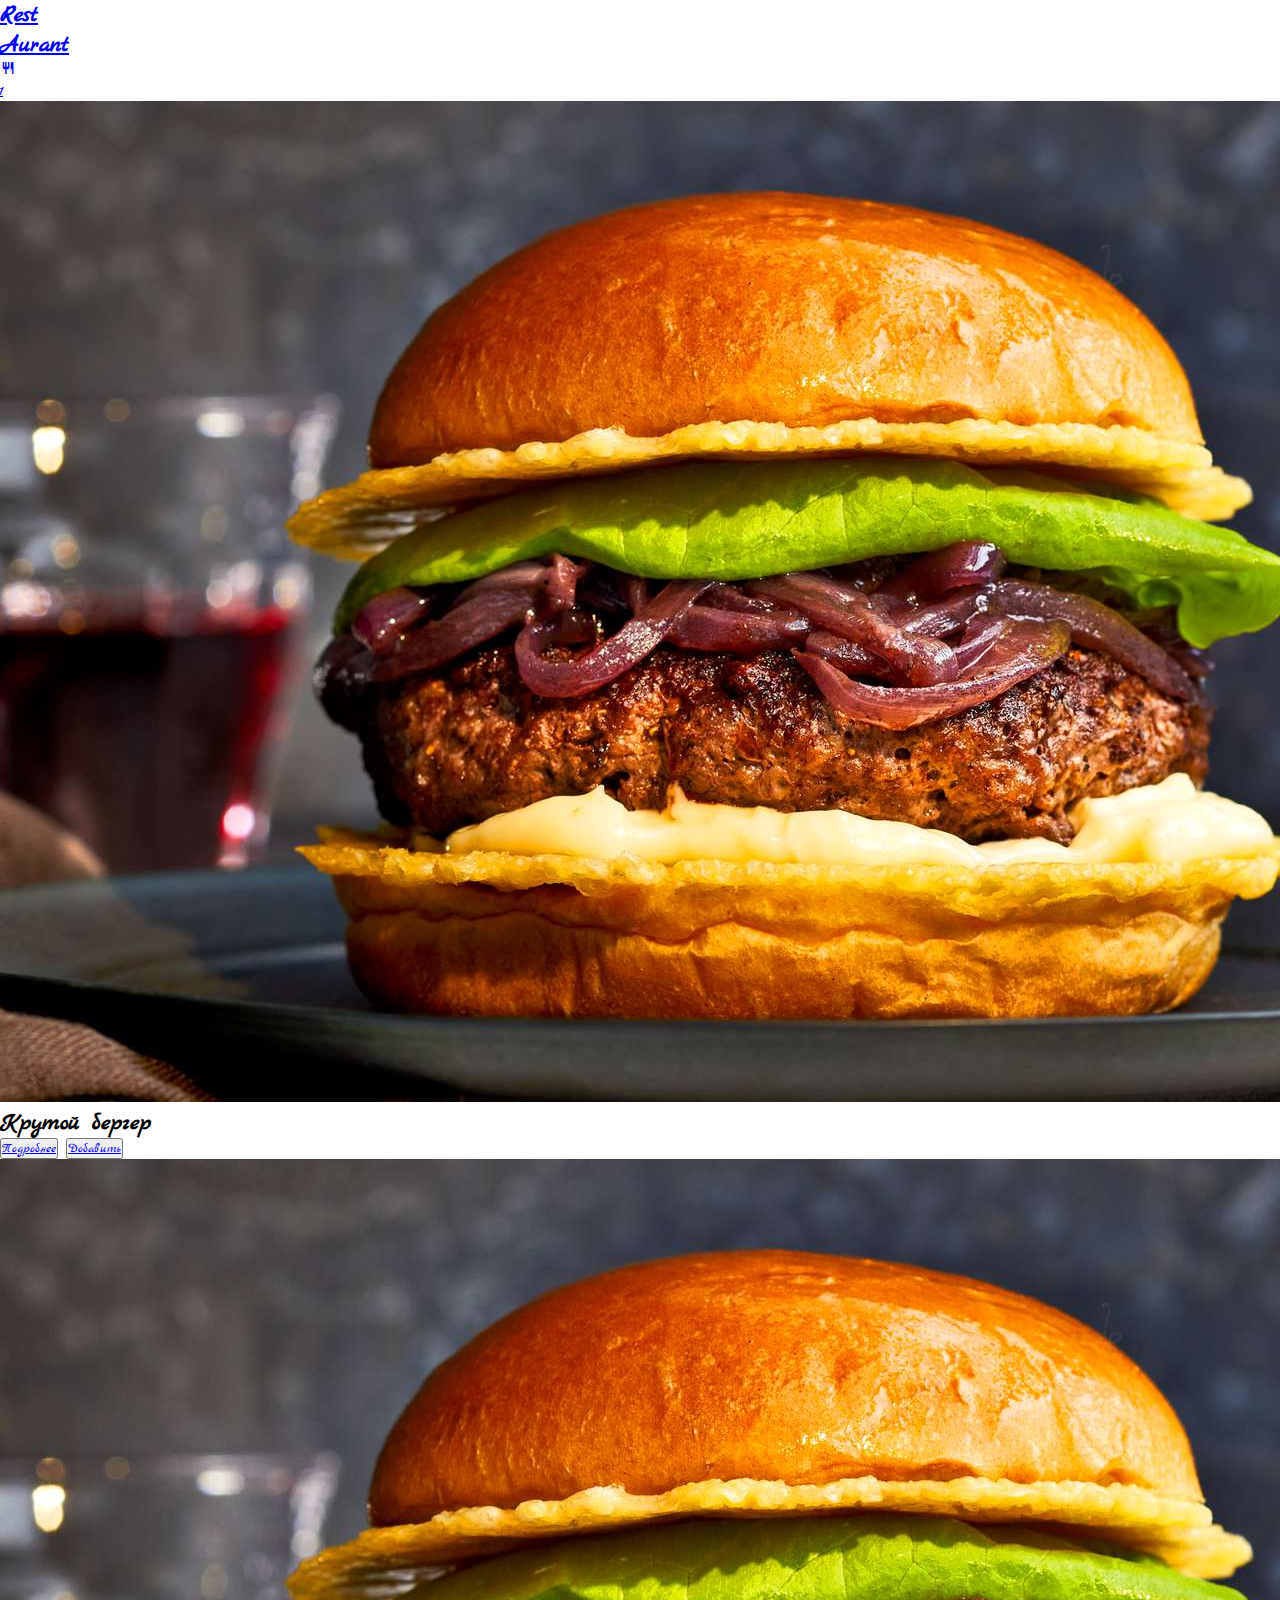
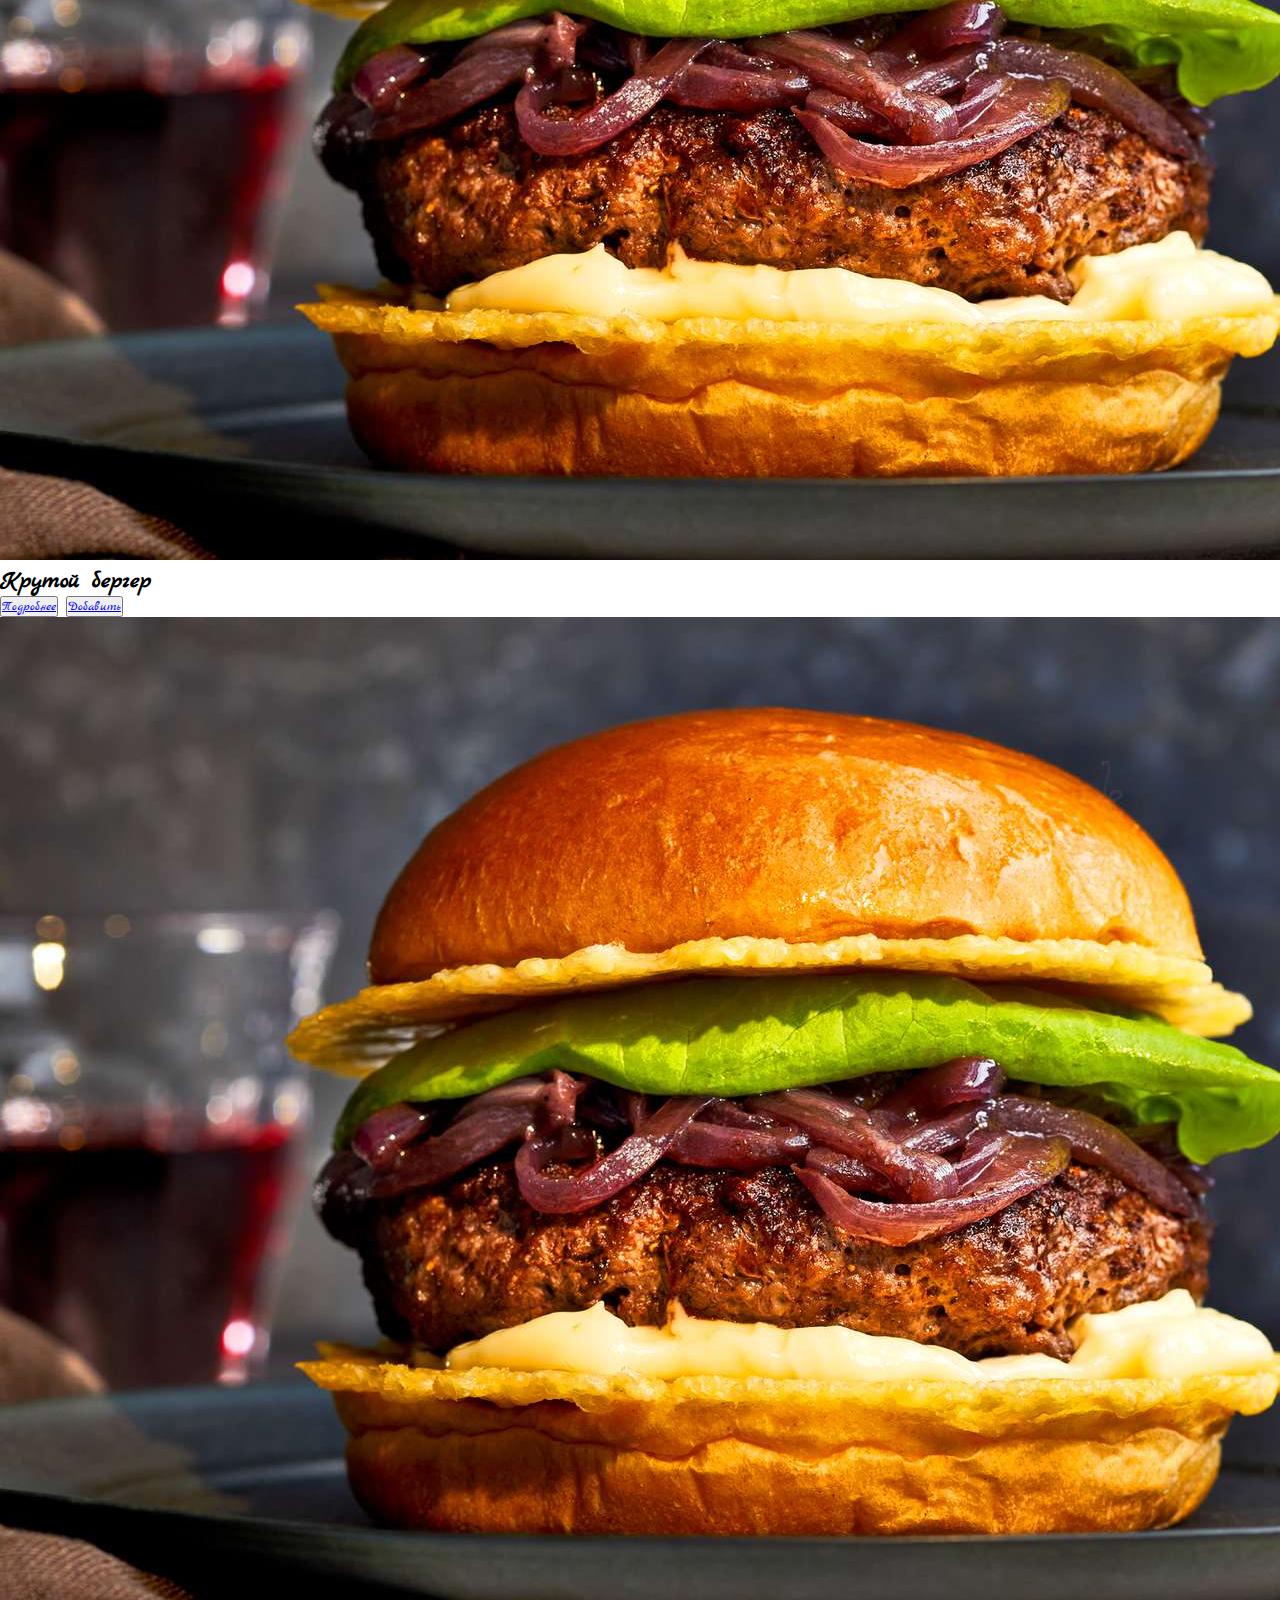
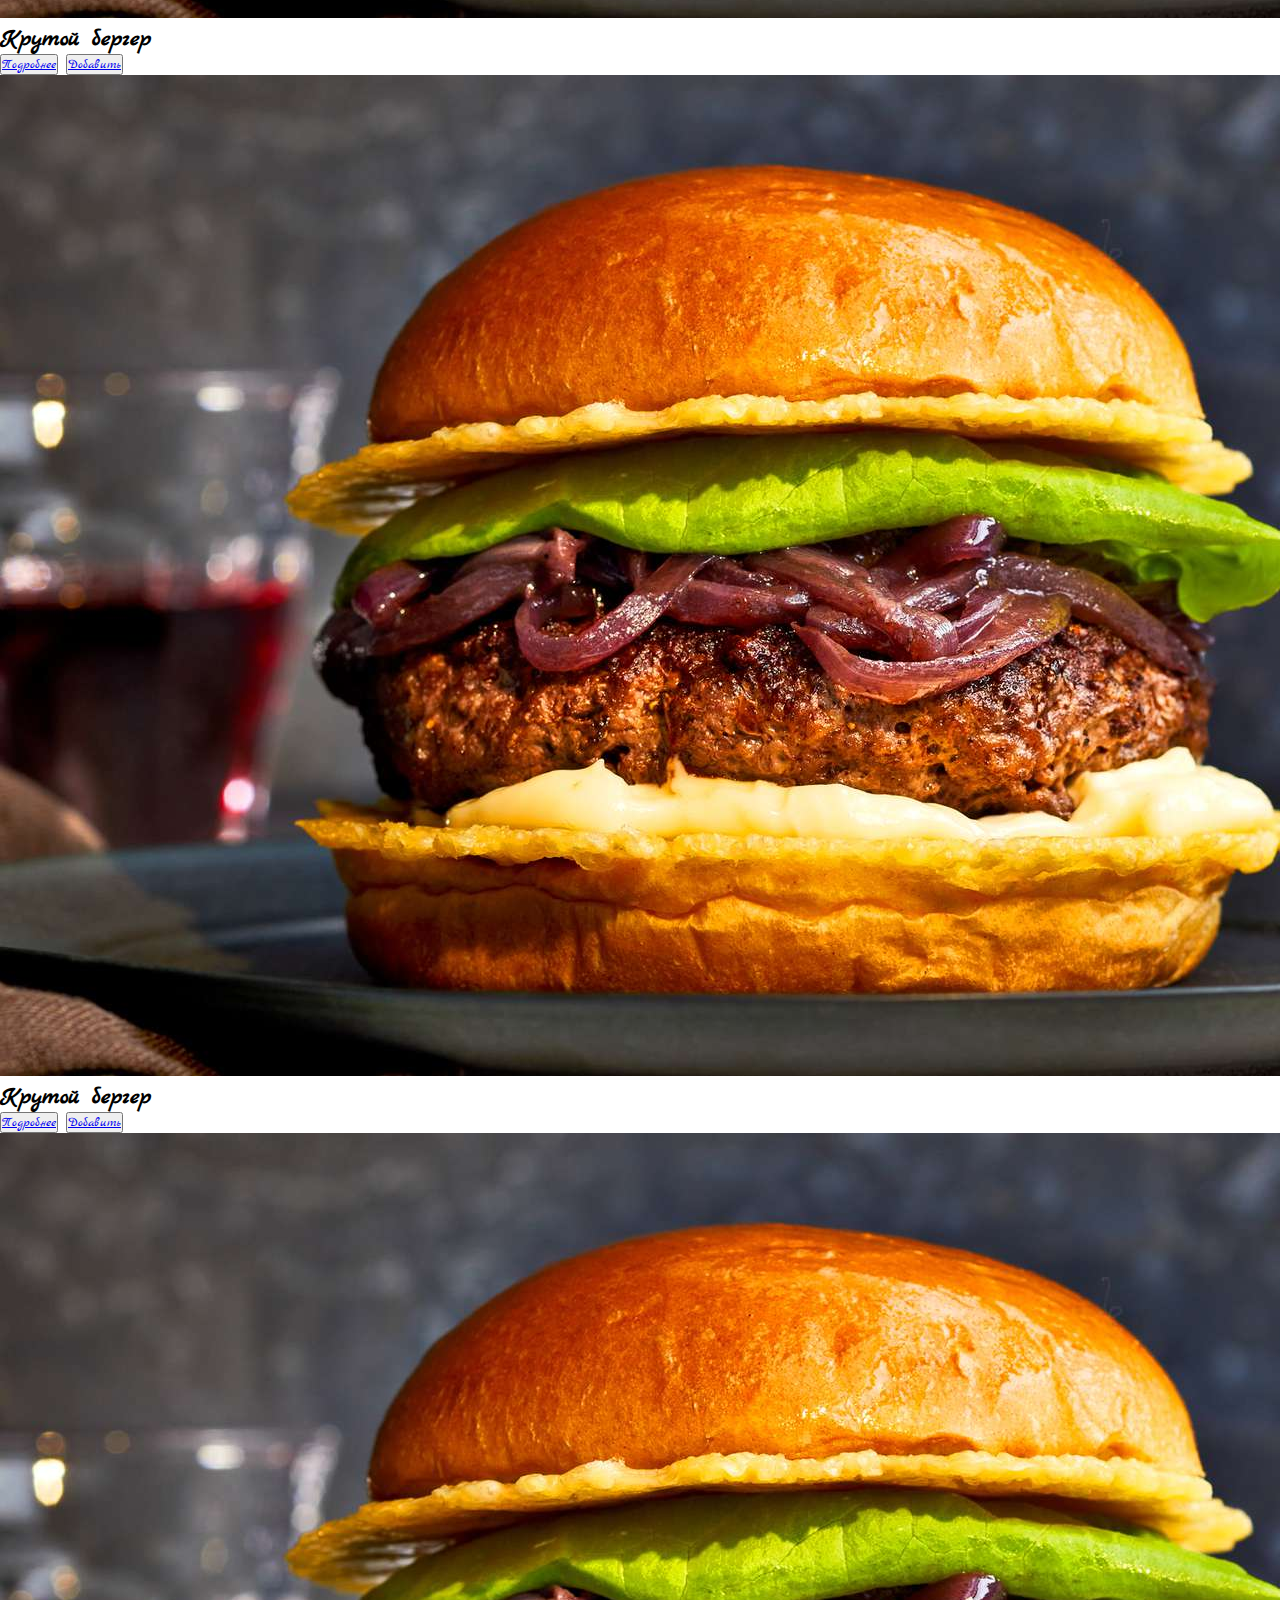
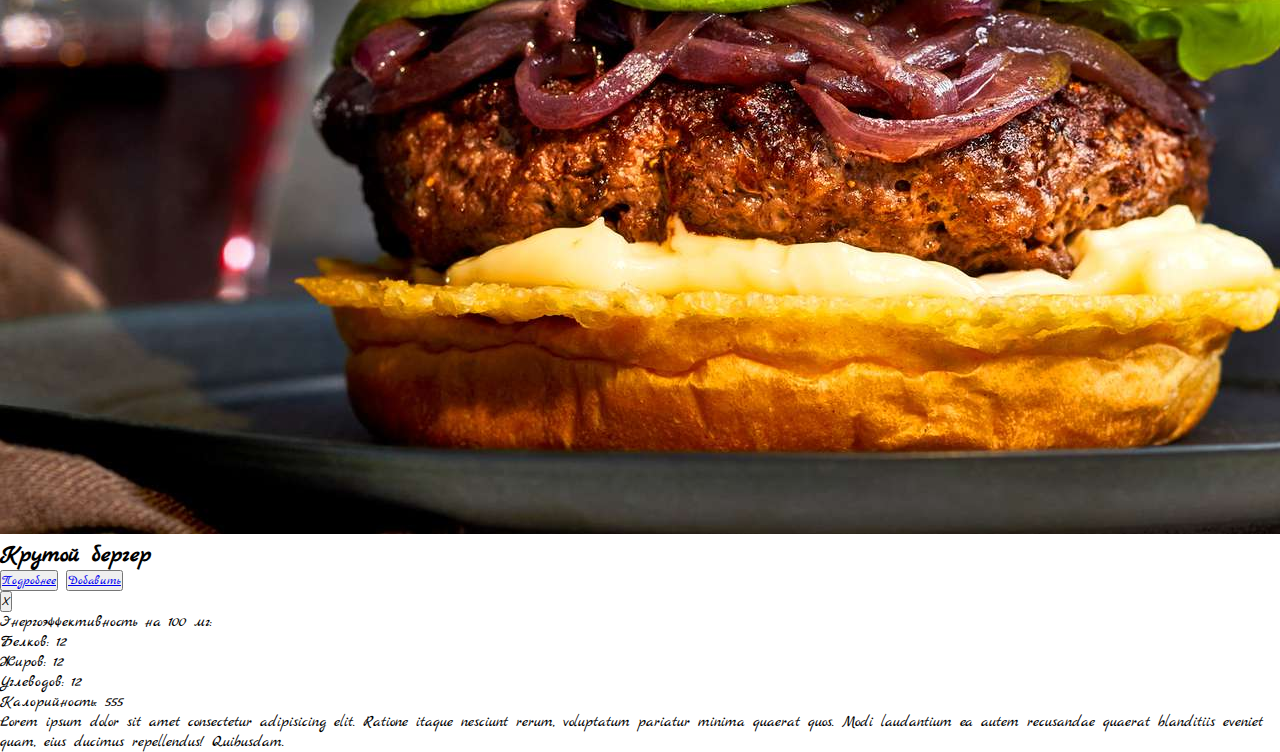
<file: index.html>
<!DOCTYPE html>
<html lang="ru">
<head>
    <meta charset="UTF-8">
    <meta name="viewport" content="width=device-width, initial-scale=1.0">
    <title>RestAurant</title>
    <link rel="stylesheet" href="./style.css">
    <link href='https://unpkg.com/boxicons@2.1.4/css/boxicons.min.css' rel='stylesheet'>
</head>
<body>
    <header class="rest_head">
        <a href="./index.html" class="home_link"><h2 class="company_title">Rest<br>Aurant</h2></a>
        <a id = "cart" href="food_cart.html"><i class='bx bx-restaurant'></i><span class="dot"><p id="product_count">1</p></span></a>
    </header>
    <main class="food_menu">
        <div id="food_container">
            <img id = food_pic src="./img/burger.jpg" alt="food">
            <div class="food_desc">
                <h2 id="food_title">Крутой бергер</h2>
                <button id="more"><a href="#">Подробнее</a></button>
                <button id="add"><a href="#">Добавить</a></button>
            </div>
        </div>
        <div id="food_container">
            <img id = food_pic src="./img/burger.jpg" alt="food">
            <div class="food_desc">
                <h2 id="food_title">Крутой бергер</h2>
                <button id="more"><a href="#">Подробнее</a></button>
                <button id="add"><a href="#">Добавить</a></button>
            </div>
        </div>
        <div id="food_container">
            <img id = food_pic src="./img/burger.jpg" alt="food">
            <div class="food_desc">
                <h2 id="food_title">Крутой бергер</h2>
                <button id="more"><a href="#">Подробнее</a></button>
                <button id="add"><a href="#">Добавить</a></button>
            </div>
        </div>
        <div id="food_container">
            <img id = food_pic src="./img/burger.jpg" alt="food">
            <div class="food_desc">
                <h2 id="food_title">Крутой бергер</h2>
                <button id="more"><a href="#">Подробнее</a></button>
                <button id="add"><a href="#">Добавить</a></button>
            </div>
        </div>
        <div id="food_container">
            <img id = food_pic src="./img/burger.jpg" alt="food">
            <div class="food_desc">
                <h2 id="food_title">Крутой бергер</h2>
                <button id="more"><a href="#">Подробнее</a></button>
                <button id="add"><a href="#">Добавить</a></button>
            </div>
        </div>
        
    </main>
    <article id="food_more_desc">
        <div class="food_more_desc_container">
        <button id="close">X</button>
        <div class="food_img_container">
        </div>
        <div class="food_more_spec">
            <p class="more_spec_title">Энергоэффективность на 100 мг:</p>
            <ul>
                <li id="protein">Белков: 12</li>
                <li id="fat">Жиров: 12</li>
                <li id="carbs">Углеводов: 12</li>
                <li id="calorie">Калорийность: 555</li>
            </ul>
        </div>
        <div class="desc_container">
            <p class="food_spec_desc">Lorem ipsum dolor sit amet 
                consectetur adipisicing elit. 
                Ratione itaque nesciunt rerum, 
                voluptatum pariatur minima quaerat quos. Modi laudantium 
                ea autem recusandae quaerat blanditiis eveniet quam, 
                eius ducimus repellendus! Quibusdam.</p>
        </div>
    </div>
    </article>
    <script src="./script.js"></script>
</body>
</html>
</file>
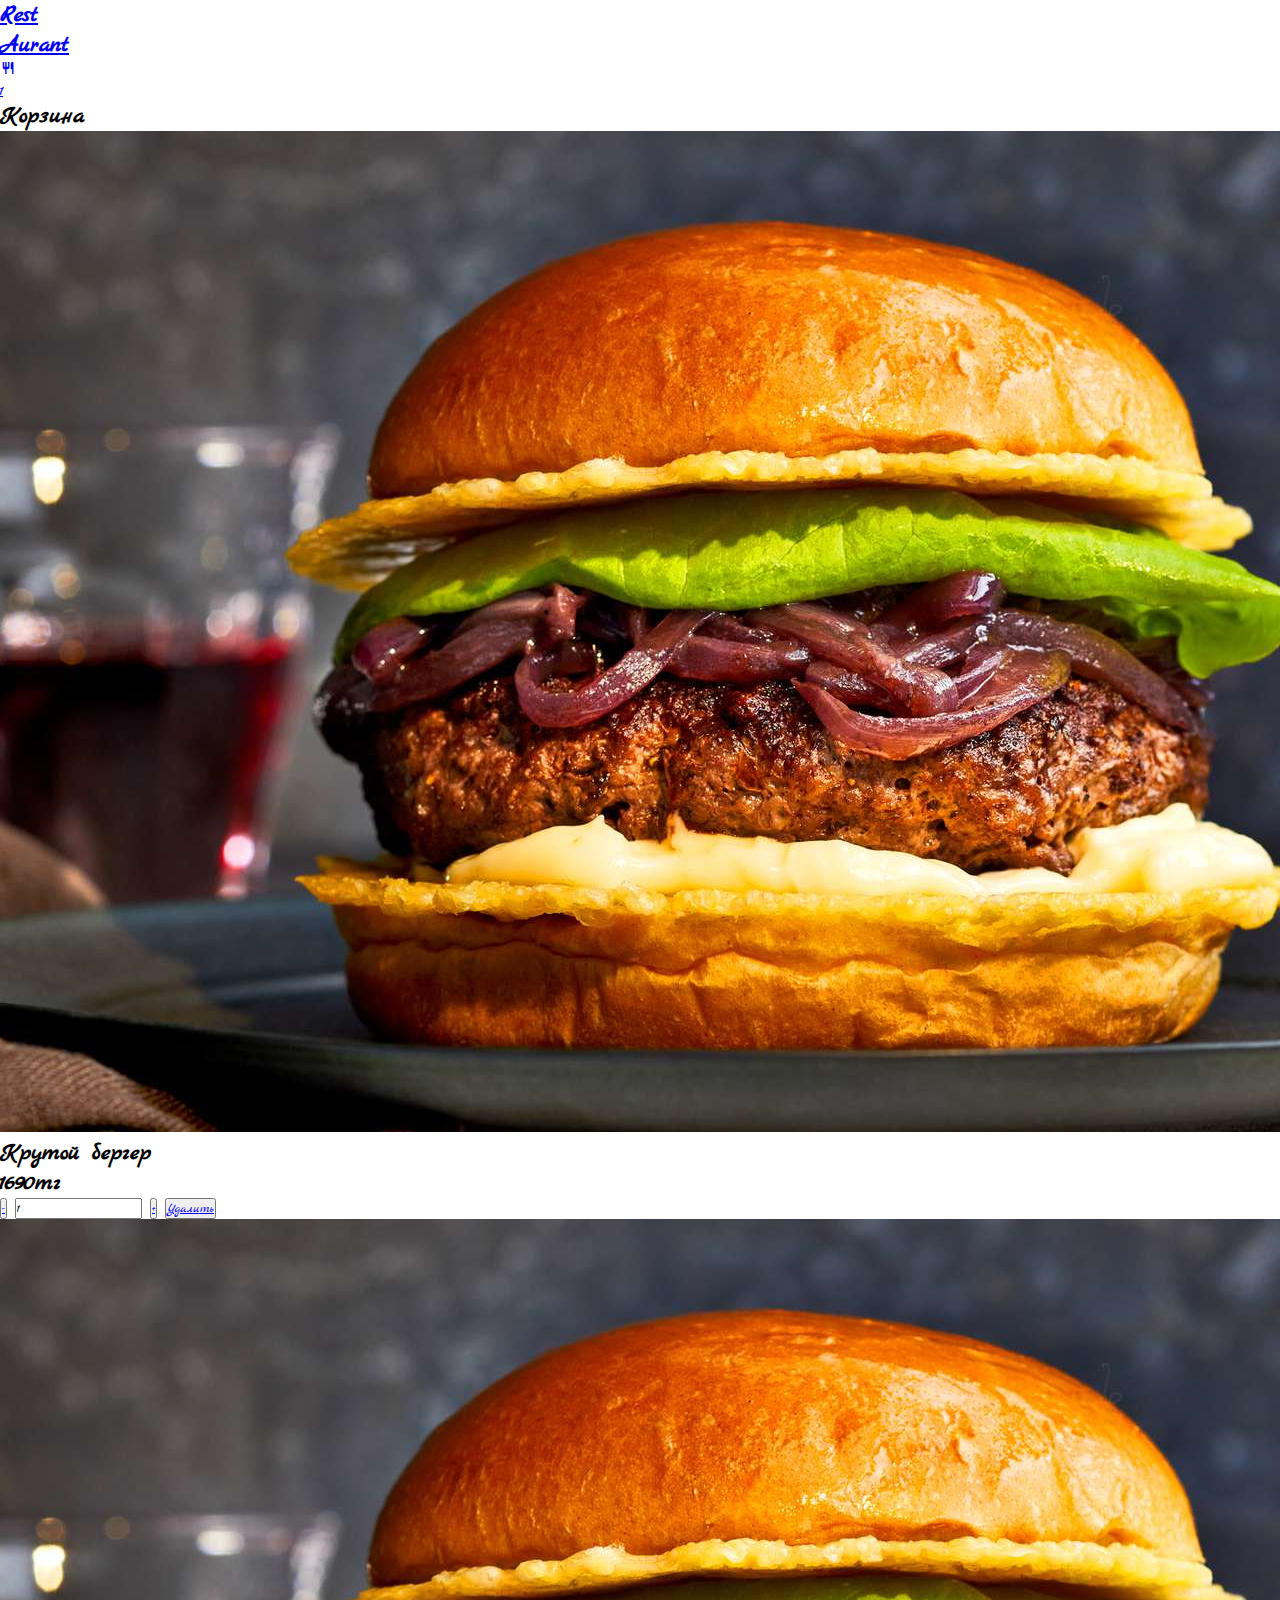
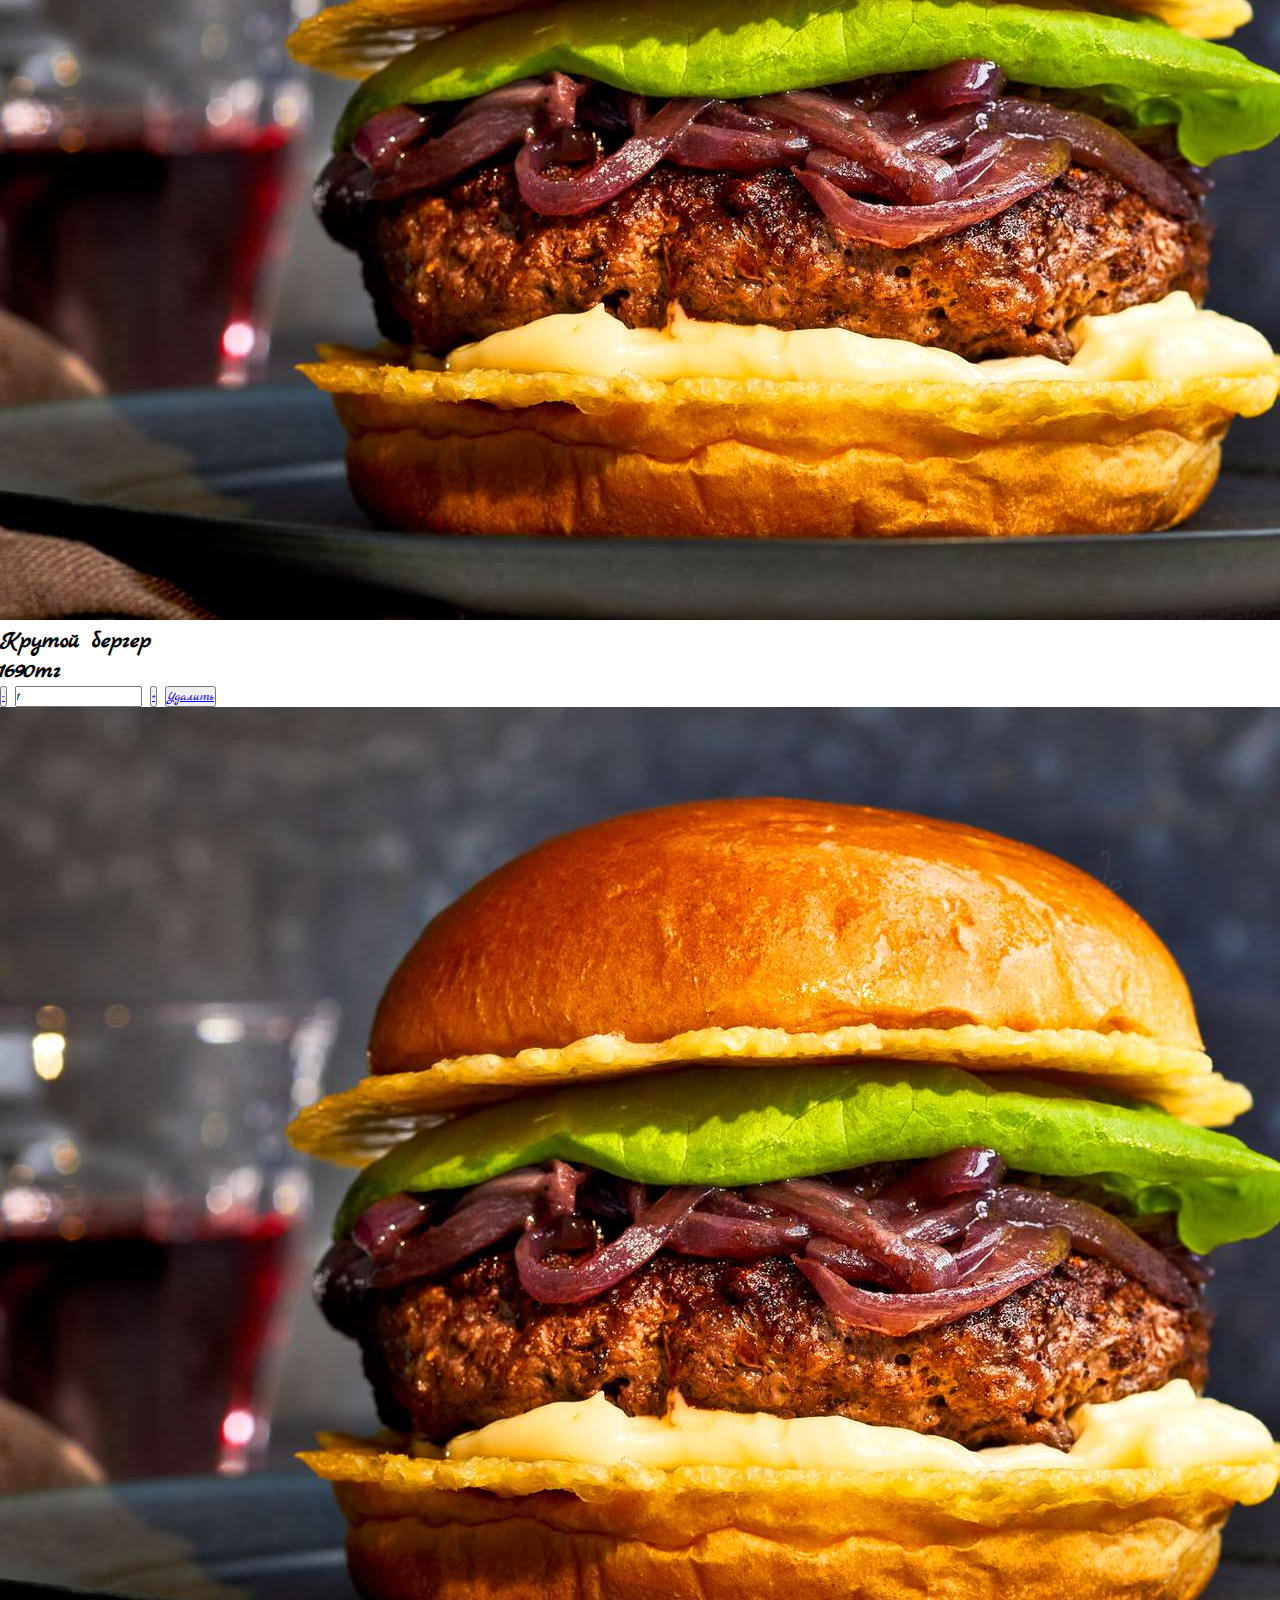
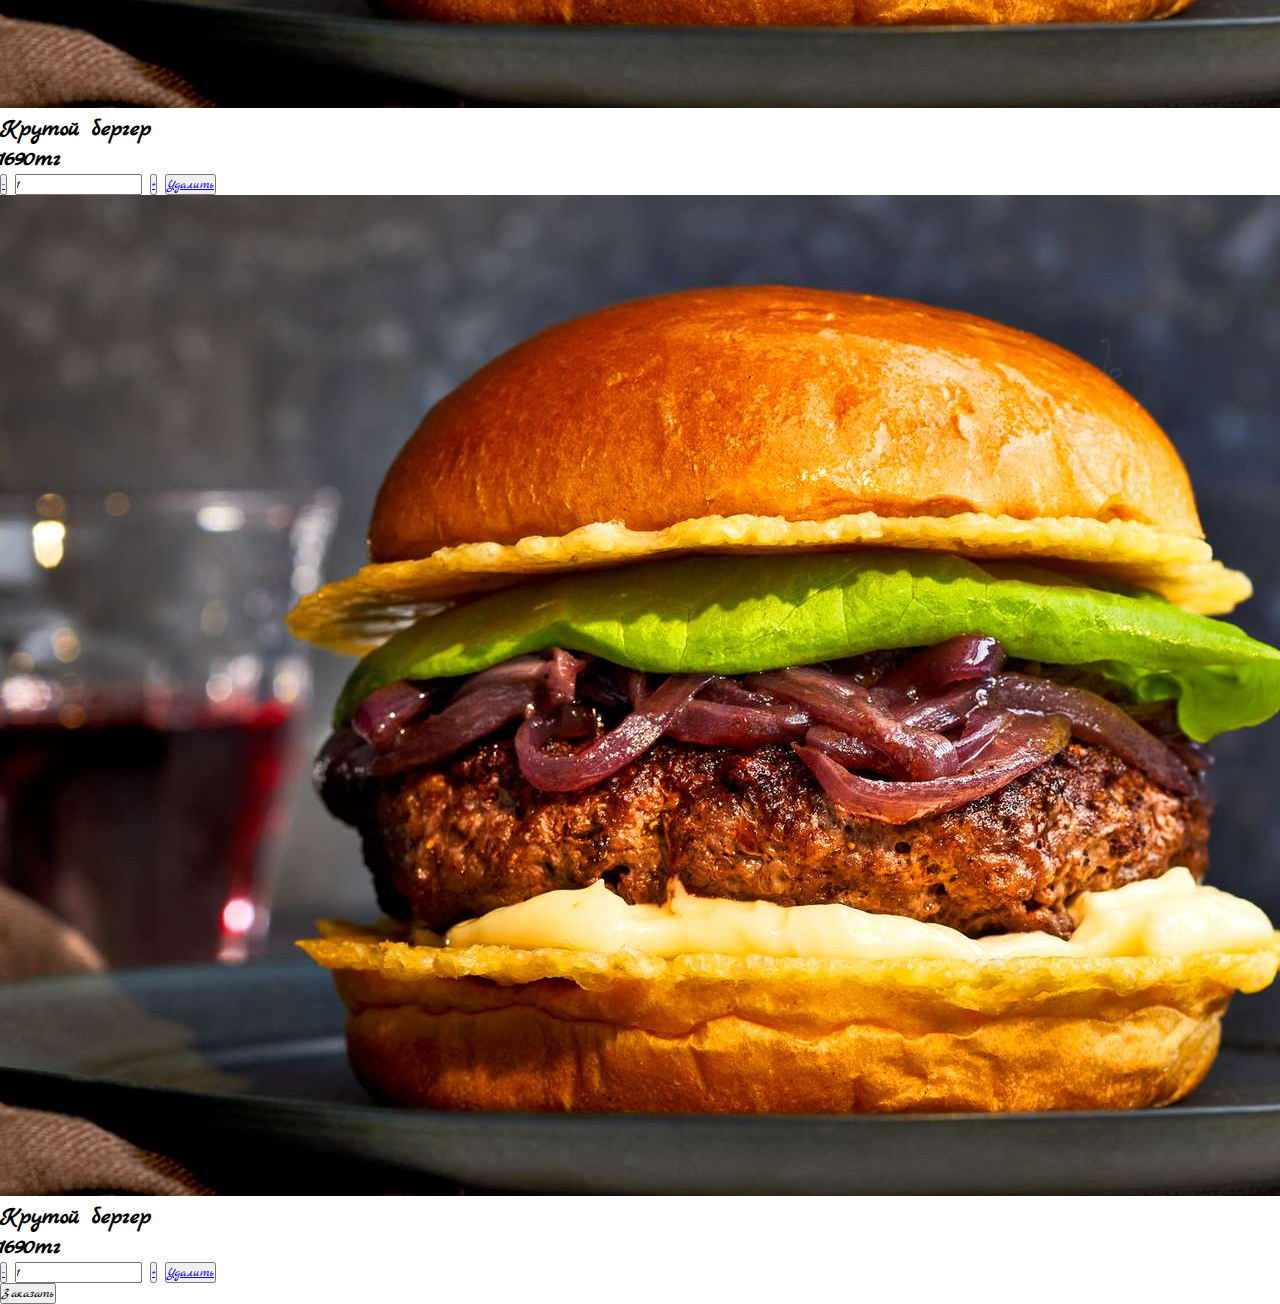
<file: food_cart.html>
<!DOCTYPE html>
<html lang="en">
<head>
    <meta charset="UTF-8">
    <meta name="viewport" content="width=device-width, initial-scale=1.0">
    <title>RestAruant</title>
    <link rel="stylesheet" href="./cart_style.css">
    <link href='https://unpkg.com/boxicons@2.1.4/css/boxicons.min.css' rel='stylesheet'>
</head>
<body>
    <header class="rest_head">
        <a href="./index.html" class="home_link"><h2 class="company_title">Rest<br>Aurant</h2></a>
        <a id = "cart" href="food_cart.html"><i class='bx bx-restaurant'></i><span class="dot"><p id="product_count">1</p></span></a>
    </header>
    <main class="cart_menu">
        <h2 class="cart_title">Корзина</h2>
        <section class="cart_container">
            <section id="food_container">
                <img id = food_pic src="./img/burger.jpg" alt="food">
                <section class="food_desc">
                    <h2 id="food_title">Крутой бергер</h2>
                    <h2 id="food_price">1690тг</h2>
                    <button id="remove" class="remove"><a href="#">-</a></button>
                    <input type="text" id="quantity" name="quantity" min="1" value="1">
                    <button id="add"><a href="#">+</a></button>
                    <button id="delete"><a href="#">Удалить</a></button>
                </section>
            </section>
            <section id="food_container">
                <img id = food_pic src="./img/burger.jpg" alt="food">
                <section class="food_desc">
                    <h2 id="food_title">Крутой бергер</h2>
                    <h2 id="food_price">1690тг</h2>
                    <button id="remove" class="remove"><a href="#">-</a></button>
                    <input type="text" id="quantity" name="quantity" min="1" value="1">
                    <button id="add"><a href="#">+</a></button>
                    <button id="delete"><a href="#">Удалить</a></button>
                </section>
            </section>
            <section id="food_container">
                <img id = food_pic src="./img/burger.jpg" alt="food">
                <section class="food_desc">
                    <h2 id="food_title">Крутой бергер</h2>
                    <h2 id="food_price">1690тг</h2>
                    <button id="remove" class="remove"><a href="#">-</a></button>
                    <input type="text" id="quantity" name="quantity" min="1" value="1">
                    <button id="add"><a href="#">+</a></button>
                    <button id="delete"><a href="#">Удалить</a></button>
                </section>
            </section>
            <section id="food_container">
                <img id = food_pic src="./img/burger.jpg" alt="food">
                <section class="food_desc">
                    <h2 id="food_title">Крутой бергер</h2>
                    <h2 id="food_price">1690тг</h2>
                    <button id="remove" class="remove"><a href="#">-</a></button>
                    <input type="text" id="quantity" name="quantity" min="1" value="1">
                    <button id="add"><a href="#">+</a></button>
                    <button id="delete"><a href="#">Удалить</a></button>
                </section>
            </section>
        </section>
        <button id="buy">Заказать</button>
    </main>
    <script src="./cart_script.js"></script>
</body>
</html>
</file>
<file: style.css>
@import url('https://fonts.googleapis.com/css2?family=Marck+Script&family=Whisper&display=swap');
* {
    margin: 0;
    padding: 0;
    box-sizing: border-box;
    font-family: 'Marck Script', sans-serif;
}

@media (min-width: 320px) and (max-width: 480px) {
    /* CSS */
    body, html {
        overflow-x: hidden;
        }

    body {
        height: 100%;
        display: flex;
        flex-direction: column;
    }

    .rest_head {
        display: flex;
        align-items: center;
        justify-content: space-around;
        background-color: #c06a19;
    }

    .company_title {
        font-size: 1.5rem;
        font-family: 'Whisper', sans-serif;
    }

    .rest_head .bx.bx-restaurant {
        font-size: 2.5rem;
        transform: scaleX(-1);
    }

    .rest_head a {
        color: black;
        text-decoration-line: none;
    }

    #cart {
        position: relative;
        left: 60px;
    }

    .dot {
        height: 15px;
        width: 15px;
        background-color: #bbb;
        border-radius: 50%;
        display: inline-block;
        position: relative;
        top: 2px;
        right: 45px;
    }

    #product_count {
        font-size: 0.8rem;
        position: relative;
        left: 6px;
    }

    .food_menu {
        height: 100%;
    }

    #food_container {
        position: relative;
        width: auto;
        height: 220px;
        background:
        linear-gradient(-140deg, rgba(0, 0, 0, 0.8) 55%, rgba(0, 0, 0, 0) 70%) no-repeat center top ,  
        url("./img/burger.jpg") 0 0 / cover; 
    }

    #food_container img {
        display: none;
    }

    .food_menu {
        display: flex;
        flex-direction: column;
    }

    .food_desc {
        position: relative;
        top: 60%;
        left: 50%;
    }

    .food_desc #food_title {
        color: #fff;
    }

    .food_desc #more {
        padding: 0.4rem 0.2rem;
        border-radius: 0.4rem;
        border-style: solid;
        border-color: #fff;
        background-color: transparent;
        color: #fff;
    }

    .food_desc #add {
        padding: 0.4rem 0.2rem;
        border-radius: 0.4rem;
        border-style: solid;
        border-color: #131313;
        background-color: #c06a19;
        color: #fff;
    }

    #more a,
    #add a{
        color: #fff;
        text-decoration-line: none;
        font-size: 0.8rem;
    }

    #food_more_desc {
        display: none;
        background-color: rgba(0, 0, 0, 0.6);
        height: 100%;
        width: 100vw;
        display: none;
        position: absolute;
    }
    
    .food_more_desc_container {
        background-color: #bbb;
        height: 70vh;
        width: 100vw;
        position: absolute;
        top: 160px;
        display: flex;
        flex-direction: column;
        justify-content: space-evenly;
    }

    #food_more_desc #close {
        border-style: none;
        padding: 0.2rem 0.5rem;
        border-radius: 50%;
        align-self: flex-end;
    }

    .food_img_container {
        position: relative;
        width: 200px;
        height: 200px;
        transform: translate(0%, 10%);
        background-image: url("./img/burger.jpg");
        background-repeat: no-repeat;
        background-size: contain;
        border-radius: 65%;
        align-self: center;
    }

    .food_more_spec {
        position: relative;
        bottom: 20px;
        align-self: center;
    }

    .food_more_spec ul {
        display: flex;
        flex-direction: column;
        align-items: center;
    }

    .desc_container {
        width: 300px;
        text-align: center;
        align-self: center;
    }

    /* #food_pic {
        width: 200px;
        height: auto;
        background: rgb(255,177,0);
        background: linear-gradient(90deg, rgba(255,177,0,0.5704482476584384) 33%, rgba(0,0,0,1) 63%);
    } */
  }
</file>
<file: cart_style.css>
@import url('https://fonts.googleapis.com/css2?family=Marck+Script&family=Whisper&display=swap');
* {
    margin: 0;
    padding: 0;
    box-sizing: border-box;
    font-family: 'Marck Script', sans-serif;
}

@media (min-width: 320px) and (max-width: 480px) {
    /* CSS */
    body, html {
        overflow-x: hidden;
        }

    body {
        height: 100%;
        display: flex;
        flex-direction: column;
        background-color: #e6e6e6;
    }
    .rest_head {
        display: flex;
        align-items: center;
        justify-content: space-around;
        background-color: #c06a19;
    }

    .company_title {
        font-size: 1.5rem;
        font-family: 'Whisper', sans-serif;
    }

    .rest_head .bx.bx-restaurant {
        font-size: 2.5rem;
        transform: scaleX(-1);
    }

    .rest_head a {
        color: black;
        text-decoration-line: none;
    }

    #cart {
        position: relative;
        left: 60px;
    }

    .dot {
        height: 15px;
        width: 15px;
        background-color: #bbb;
        border-radius: 50%;
        display: inline-block;
        position: relative;
        top: 2px;
        right: 45px;
    }

    #product_count {
        font-size: 0.8rem;
        position: relative;
        left: 6px;
    }

    .cart_menu {
        display: flex;
        flex-direction: column;
    }


    .cart_container {
        width: 100%;
        display: flex;
        flex-direction: column;
        gap: 1.2rem;
    }

    .cart_title {
        text-align: center;
        margin: 2rem 0;
    }
    
    #food_container {
        display: flex;
        width: 100%;
        height: 50%;
        border-top: 2px solid #000;
        border-bottom: 2px solid #000;
    }

    #food_container img {
        width: 30%;
        border-radius: 50%;
    }
    
    
    .food_desc #food_title {
        color: #000;
        margin-left: 1rem;
    }

    .food_desc {
        text-align: center;
        margin-left: 2rem;
        border-left: 2px solid #000;
    }

    .food_desc #remove {
        margin-left: 3.2rem;
        width: 10%;
        border-radius: 100%;
        border-style: solid;
        border-color: #131313;
        background-color: #c06a19;
        color: #fff;
    }
    
    .food_desc #quantity {
        width: 10%;
        font-size: 1.2rem;
        border-radius: 20%;
        text-align: center;
    }

    .food_desc #add {
        width: 10%;
        border-radius: 100%;
        border-style: solid;
        border-color: #131313;
        background-color: #c06a19;
        color: #fff;
    }

    .food_desc #delete {
        background-color: transparent;
        border-style: none;
    }
    
    #delete a {
        color: #911e1e;
        text-decoration: none;
    }

    #remove a,
    #add a{
        color: #fff;
        text-decoration-line: none;
        font-size: 0.8rem;
    }

    #buy {
        padding: 0.6rem 1rem;
        border-radius: 10%;
        border-style: solid;
        background-color: #c06a19;
        color: #fff;
        align-self: flex-end;
        margin-top: 2rem;
    }
}
</file>
